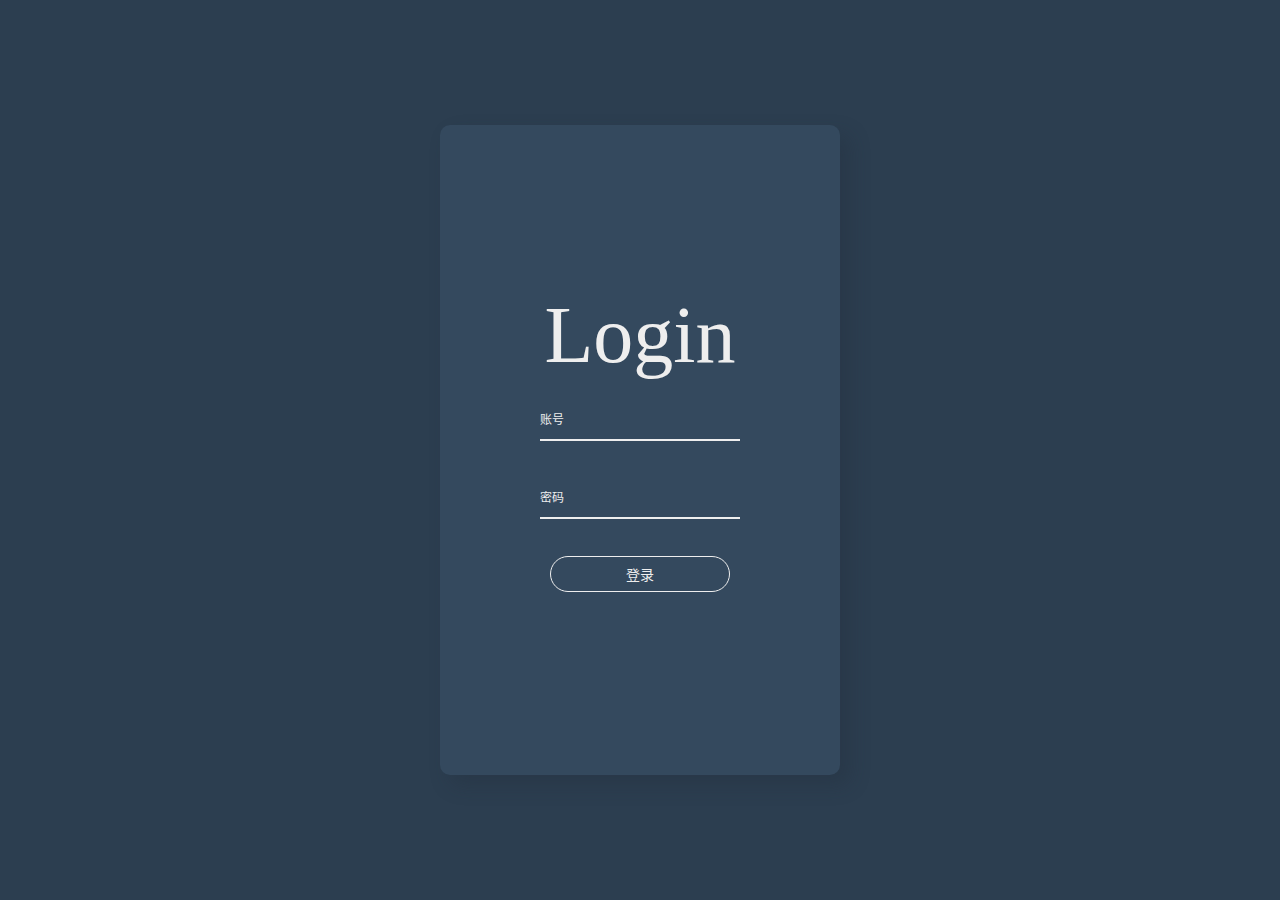
<file: hover 效果/index.html>
<!DOCTYPE html>
<html lang="zh-CN">

<head>
    <meta charset="UTF-8" />
    <meta http-equiv="X-UA-Compatible" content="IE=edge" />
    <meta name="viewport" content="width=device-width, initial-scale=1.0" />
    <title>hover效果</title>
    <link rel="stylesheet" href="./style.css" />
</head>

<body>
    <div class="login">
        <h1>Login</h1>
        <form action="#">
            <input type="text" placeholder="账号" />
            <input type="password" placeholder="密码" />
            <button>登录</button>
        </form>
    </div>

    <script>
        let login = document.querySelector('.login')
        let span = document.createElement('span')
        login.addEventListener('mouseenter', function(e){

            inTime = new Date().getDate()
            login.appendChild(span)

            span.style.animation = 'in .5s ease-out forwards'

            let top = e.clientY - e.target.offsetTop
            let left = e.clientX - e.target.offsetLeft

            span.style.top = top + 'px'
            span.style.left = left + 'px'
        })

        login.addEventListener('mouseleave', function(e){
            outTime = new Date().getDate()
            let passTime = outTime - inTime
            if(passTime < 500)
            {
                setTimeout(mouseleave, 500 - passTime)
            }
            else
            {
                mouseleave()
            }

            function mouseleave()
            {span.style.animation = 'out .5s ease-out forwards'

            let top = e.clientY - e.target.offsetTop
            let left = e.clientX - e.target.offsetLeft

            span.style.top = top + 'px'
            span.style.left = left + 'px'}
        })
    </script>
</body>

</html>
</file>
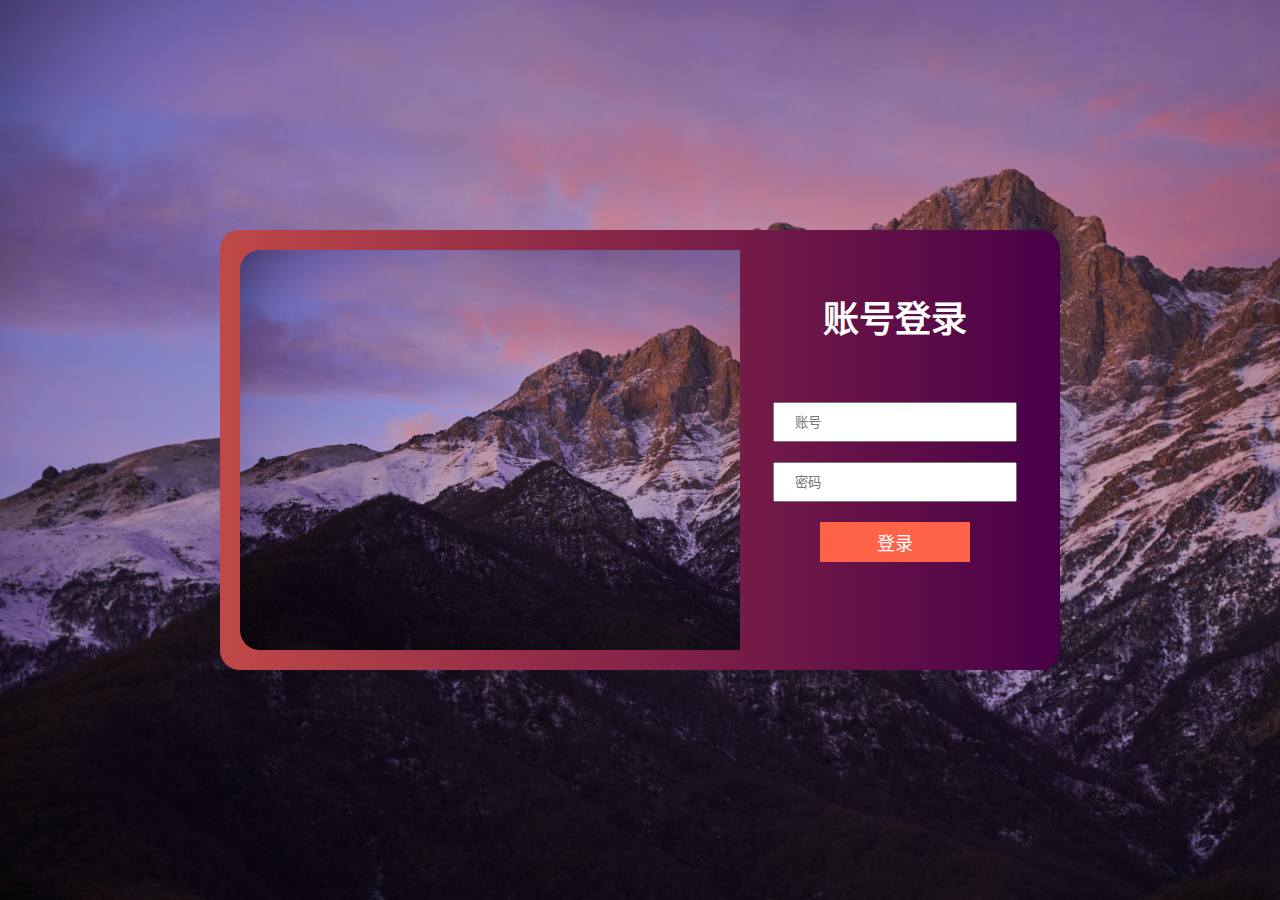
<file: 响应式登录界面/index.html>
<!DOCTYPE html>
<html lang="zh-CN">
<head>
    <meta charset="UTF-8">
    <meta http-equiv="X-UA-Compatible" content="IE=edge">
    <meta name="viewport" content="width=device-width, initial-scale=1.0">
    <link rel="stylesheet" href="./style.css">
    <title>响应式登录界面</title>
</head>
<body>
    <div class="content">
        <div class="login-content">
            <a href="#" class="banner-box"></a>
            <div class="login-box">
                <h1>账号登录</h1>
                <input type="text" placeholder="账号">
                <input type="password" placeholder="密码">
                <button class="login-btn">登录  </button>
            </div>
        </div>
    </div>
</body>
</html>
</file>
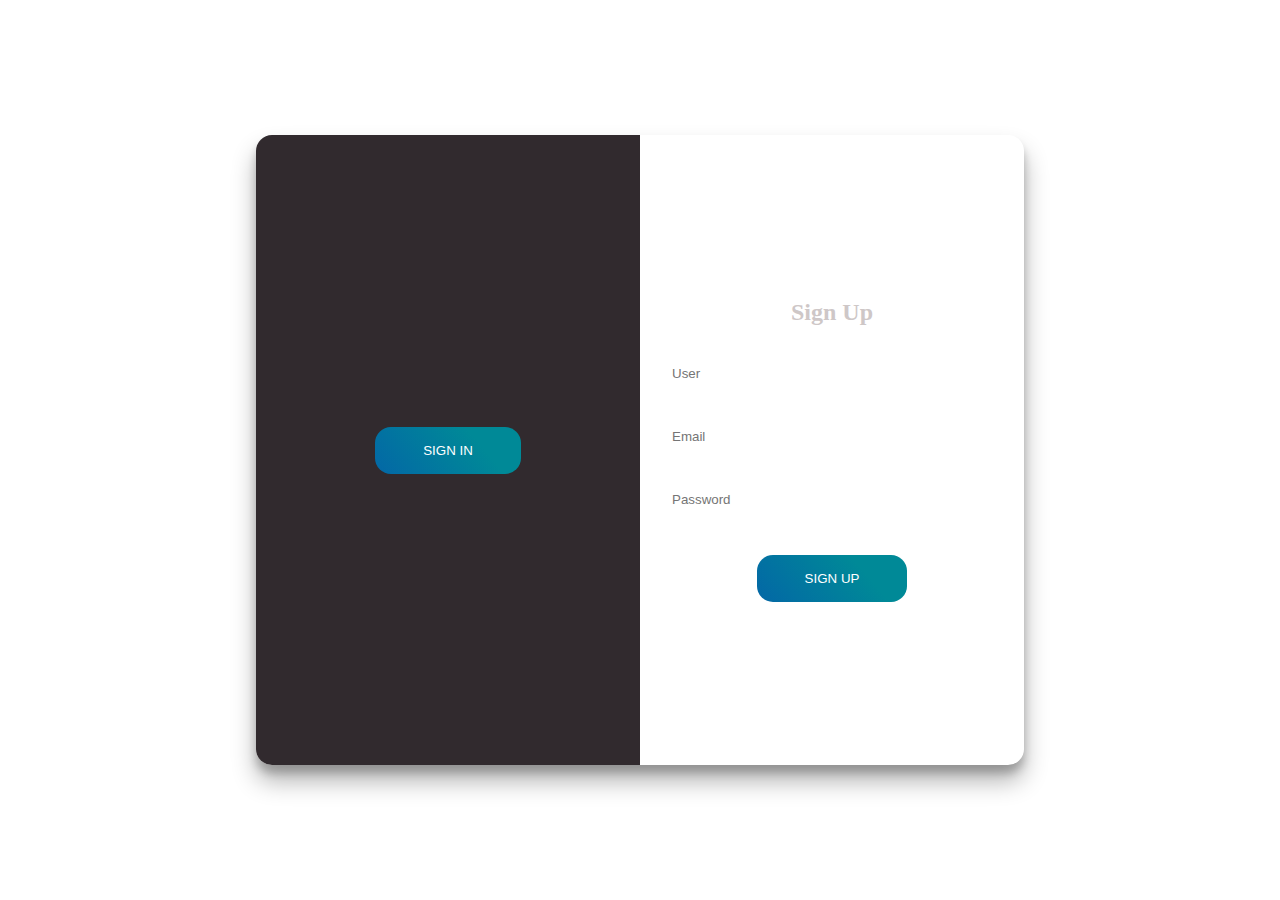
<file: 登录界面practice1/index.html>
<!DOCTYPE html>
<html lang="en">
<head>
    <meta charset="UTF-8">
    <meta http-equiv="X-UA-Compatible" content="IE=edge">
    <meta name="viewport" content="width=device-width, initial-scale=1.0">
    <title>Document</title>
    <!-- 引入css、js -->
    <link rel="stylesheet" href="./css/style.css">
    <script src="./js/script.js"></script>
</head>
<body>
    <!-- 搭建结构 -->
    <div class="container switch">
        <!-- 注册页面 -->
        <div class="container-form container-signup">
            <form action="" class="form">
                <h2 class="form-title">Sign Up</h2>
                <input type="text" placeholder="User" class="input">
                <input type="email" placeholder="Email" class="input">
                <input type="password" placeholder="Password" class="input">
                <button class="submit">sign up</button>
            </form>
        </div>
        <!-- 登录页面 -->
        <div class="container-form container-signin">
            <form action="javascript:void(0);" class="form">
                <h2 class="form-title">Sign In</h2>
                <input type="text" placeholder="User" class="input">
                <input type="password" placeholder="Password" class="input">
                <a href="javascript:void(0);">forgot your password?</a>
                <button class="submit">sign in</button>
            </form>
        </div>
        <!-- 覆盖层 -->
        <div class="container-overlay">
            <div class="overlay">
                <div class="overlay-slide overlay-left">
                    <button class="submit" id="goSignIn">sign in</button>
                </div>
                <div class="overlay-slide overlay-right">
                    <button class="submit" id="goSignUp">sign up</button>
                </div>
            </div>
        </div>
    </div>
</body>
</html>
<!-- 结构搭建完成 -->
</file>
<file: hover 效果/style.css>
* {
    margin: 0;
    padding: 0;
    color: #eee;
}
body {
    display: flex;
    flex-direction: column;
    justify-content: center;
    align-items: center;
    height: 100vh;
    background-color: #2c3e50;
}

.login{
    overflow: hidden;
    position: relative;
    display: flex;
    flex-direction: column;
    justify-content: center;
    align-items: center;
    width: 400px;
    height: 650px;
    background-color: #34495e;
    border-radius: 10px;
    box-shadow: 10px 10px 20px rgb(33, 44, 55, .3);
}
h1{
    font-size: 80px;
    font-weight: 300;
    z-index: 1;
}
form{
    display: flex;
    flex-direction: column;
    justify-content: space-around;
    align-items: center;
    width: 100%;
    height: 230px;
    z-index: 1;

}
input{
    width: 200px;
    height: 40px;
    background-color: transparent;
    border: none;
    border-bottom: 2px solid #eee;
    font-size: 16px;
    outline: none;
}

input::placeholder{
    font-size: 12px;
    color: #eee;
}

button{
    width: 180px;
    height: 36px;
    border-radius: 18px;
    border: 1px solid #eee; 
    background-color: transparent;
    font-size: 14px;
    cursor: pointer;
}
span{
    position: absolute;
    top: 0;
    left: 0;
    width: 0;
    height: 0;
    background-color: #916968 ;
    transform: translate(-50%, -50%);
    border-radius: 50%;
}

@keyframes out {
    0%{
        width: 1800px;
        height: 1800px;
    }
    100%{
        width: 0;
        height: 0; 
    }
}
@keyframes in {
    0%{
        width: 0;
        height: 0;
    }
    100%{
        width: 1800px;
        height: 1800px; 
    }
}
</file>
<file: 响应式登录界面/style.css>
* {
    /* 初始化标准 */
    margin: 0;
    padding: 0;
}

.content {
    width: 100vw;
    height: 100vh;
    background-color: bisque;
    background: url(./background.jpg) no-repeat;
    background-size: cover;
    display: flex;
    justify-content: center;
    align-items: center;
}

.login-content {
    position: relative;
    width: 800px;
    height: 400px;
    background: linear-gradient(to right, #c04848, #480048);
    /* background: url(./background.jpg) no-repeat; */
    /* background-size: cover; */
    border-radius: 20px;
    padding: 20px;
}

.banner-box {
    display: inline-block;
    width: 500px;
    height: 100%;
    background: url(./background.jpg) no-repeat;
    background-size: cover;
    border-radius: 20px 0 0 20px;
}

.login-box {
    width: 330px;
    height: 100%;
    position: absolute;
    top: 0;
    right: 0;
    display: flex;
    flex-direction: column;
    align-items: center;
}

.login-box>h1 {
    font-size: 36px;
    margin: 60px;
    color: #fff;
}

.login-box>input {
    margin-bottom: 20px;
    width: 200px;
    height: 36px;
    padding: 0 20px;
}

.login-btn {
    width: 150px;
    height: 40px;
    border: none;
    background-color: tomato;
    color: white;
    font-size: 18px;
}

@media screen and (max-width:900px){
    .login-content{
         margin: 0 30px;
    }
    .banner-box{
        border-radius: 20px;
    }
     
}
</file>
<file: 登录界面practice1/css/style.css>
/* 清除所有元素内外边距 转换为c3盒子模型 */
*{
    margin: 0;
    padding: 0;
    box-sizing: border-box;
  }
  /* 清除input、button默认边框以及点击高亮 */
  input,
  button{
    outline: none;
    border: none;
  }
  /* 清除a标签默认下划线 颜色设置为#333 */
  a{
    text-decoration: none;
    color: #333;
    margin: 1.25rem 0;
  }
  /* 页面整体样式 */
  body{
    display: flex;
    justify-content: center;
    align-items: center;
    min-height: 100vh;
    background: url('https://i.loli.net/2021/10/24/gkIC45ZqmLBRSAD.jpg') no-repeat fixed center;
    background-size: cover;
  }
  /* 盒子样式 */
  .container{
    
    position: relative;
    width: 60vw;
    height: 70vh;
    /* background-color: #e9e9e9; */
    box-shadow: 0 1rem 1.5rem rgba(0,0,0,.3),
    0 .5rem .5rem rgba(0,0,0,.2);
    border-radius: 1rem;
    overflow: hidden;
    
  }
  /* 将两个form表单设置绝对定位 */
  .container-form{
    position: absolute;
    top: 0;
    height: 100%;
    transition: all .5s ease-in-out;
  }
  /* 设置注册页样式 */
  .container-signup{
    left: 0;
    width: 50%;
    z-index: 1;
    opacity: 0;
  }
  /* 设置登录页样式 */
  .container-signin{
    left: 0;
    width: 50%;
    z-index: 2;
    opacity: 1;
  }
  /* 默认显示signup注册页，通过操作switch类名 显示登录页 */
  .container.switch .container-signup{
    transform: translateX(100%);
    z-index: 5;
    opacity: 1;
  }
  .container.switch .container-signin{
    transform: translateX(100%);
    opacity: 0;
  }
  /* 设置覆盖层 */
  .container-overlay{
    position: absolute;
    left: 50%;
    top: 0;
    width: 50%;
    height: 100%;
    overflow: hidden;
    transform: translateX(0);
    transition: transform .5s ease-in-out;
    z-index: 999;
  }
  /* 设置显示背景图 */
  .overlay{
    position: absolute;
    top: 0;
    left: -100%;    
    width: 200%;
    height: 100%;
    /* background: url('https://i.loli.net/2021/10/24/gkIC45ZqmLBRSAD.jpg') no-repeat fixed center; */
    background-color: rgb(49,42,46);
    background-size: cover;
    transition: transform .5s ease-in-out;
    /* 完工！ */
  }
  /* 默认左边显示 通过操作switch类名显示登录页 */
  .container.switch .container-overlay{
    transform: translateX(-100%);
  }
  .container.switch .overlay{
    transform: translateX(50%);
  }
  /* 设置切换按钮页样式 */
  .overlay-slide{
    position: absolute;
    display: flex;
    justify-content: center;
    align-items: center;
    height: 100%;
    width: 50%;
    transition: transform .5s ease-in-out;
  }
  /* 这一块在最后讲解 */ 
  /* 这里的意思就是让按钮跟随页面一起进行移动 如果不加会有点难看 */
  /* 是不是很难看！ */
  .overlay-left{
    transform: translateX(-20%);
  }
  .overlay-right{
    transform: translateX(0);
    right:0;
  }
  .container.switch .overlay-left{
    transform: translateX(0);
  }
  .container.switch .overlay-right{
    transform: translateX(20%);
  }
  /* 设置表单内元素样式 */
  .form{
    display: flex;
    flex-direction: column;
    justify-content: center;
    align-items: center;
    height: 100%;
    padding: 0 1rem;
  }
  /* 设置input标签样式 */
  .input{
    width: 100%;
    margin: 0.5rem 0;
    padding: 1rem;
  }
  /* 设置表单标题样式 */
  .form-title{
    color: rgb(206, 199, 199);
    font-weight: 600;
    margin-bottom: 1rem;
  }
  /* 设置按钮样式 */
  .submit{
    padding: 1rem 3rem;
    background-image: -webkit-linear-gradient(40deg,#0367a6 0%,#008997 70%);
    border-radius: 1rem;
    color: #fff;
    cursor: pointer;
    text-transform: uppercase;
    transition: transform .1s ease-in-out;
  }
  /* 偷偷添加个小手  对了！ */
  /* 只设置表单按钮的外边距 */
  .form>.submit{
    margin-top: 1.5rem;
  }
  /* 设置按钮按下样式 */
  .submit:active{
    transform: scale(0.95);
  }
  
  /* 目前还看不出效果 我们去设置js把！ */
  /* 过渡已经加好了 但是有些小问题 就是按钮透明度  因为两个页面没有对称
  导致的 我们再看一下*/
  /* 这样是不是稍微好一些了呢 整体已经完成！ */
</file>
